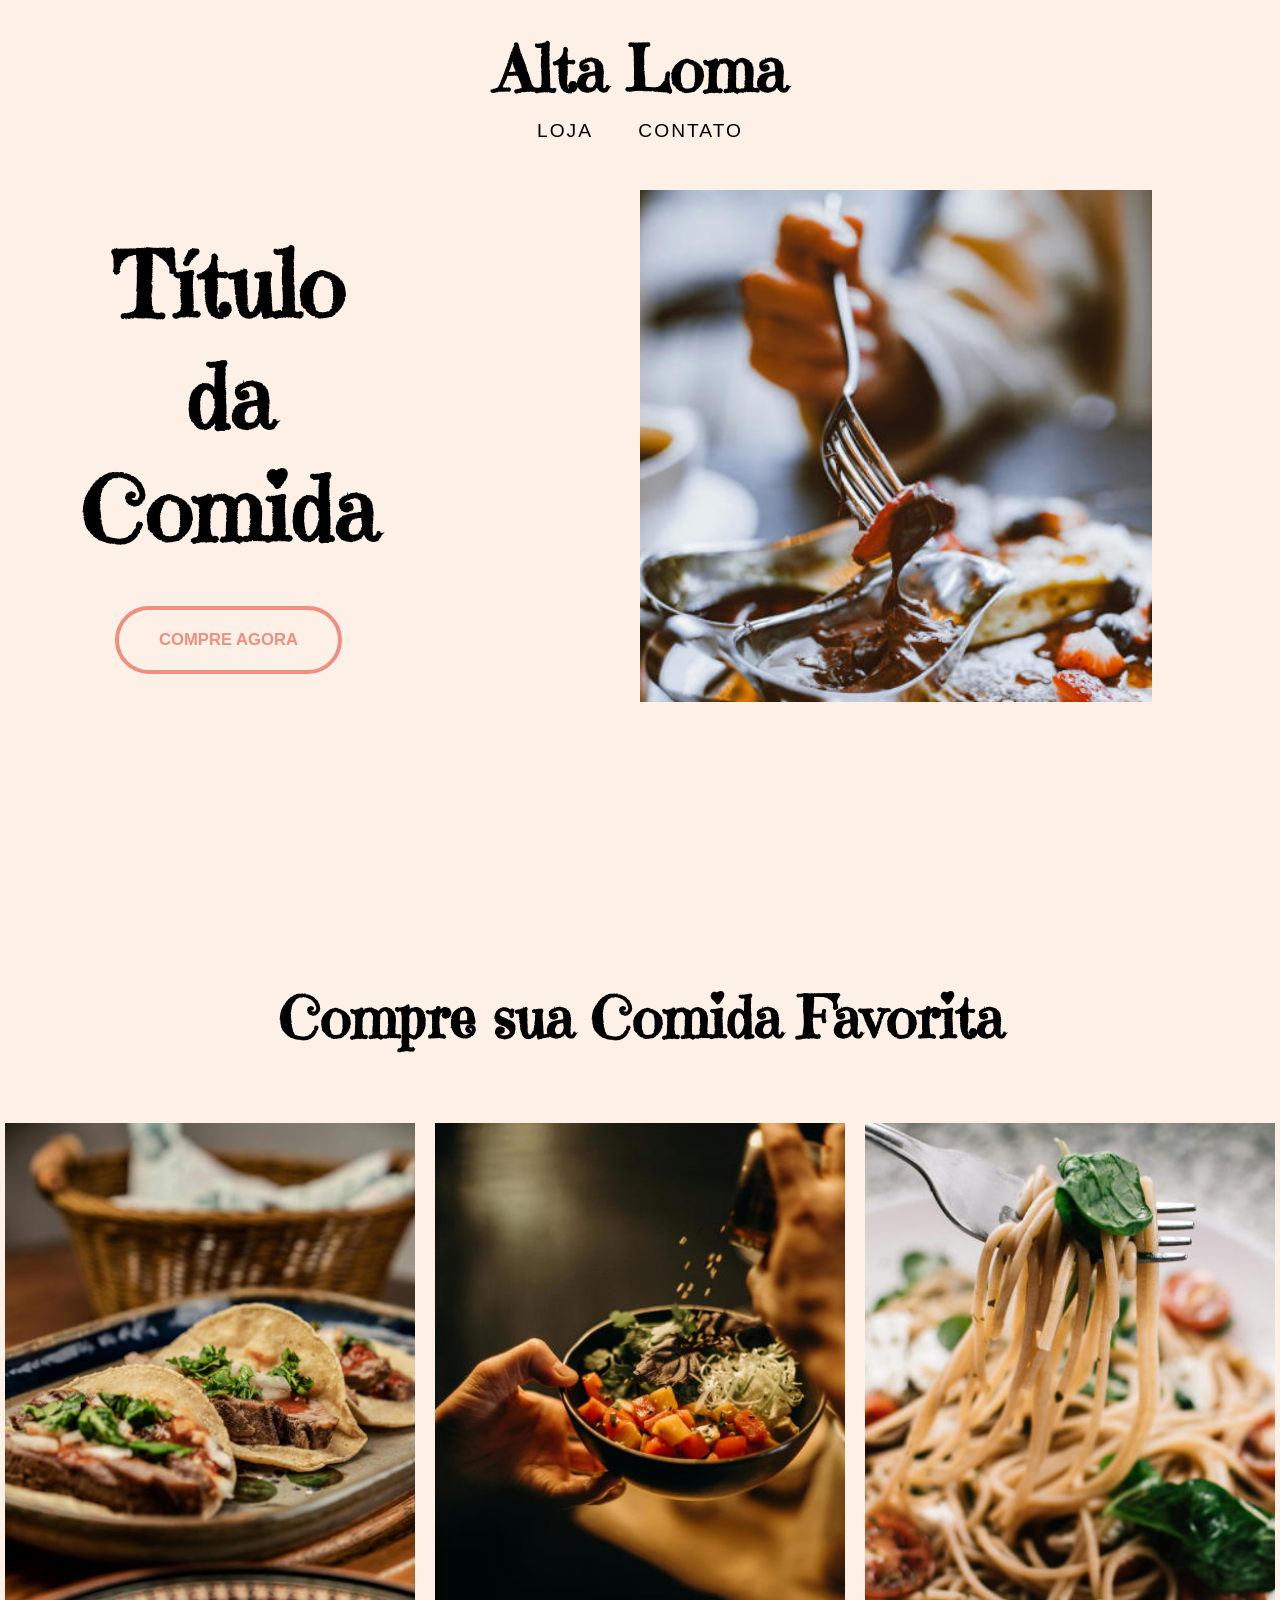
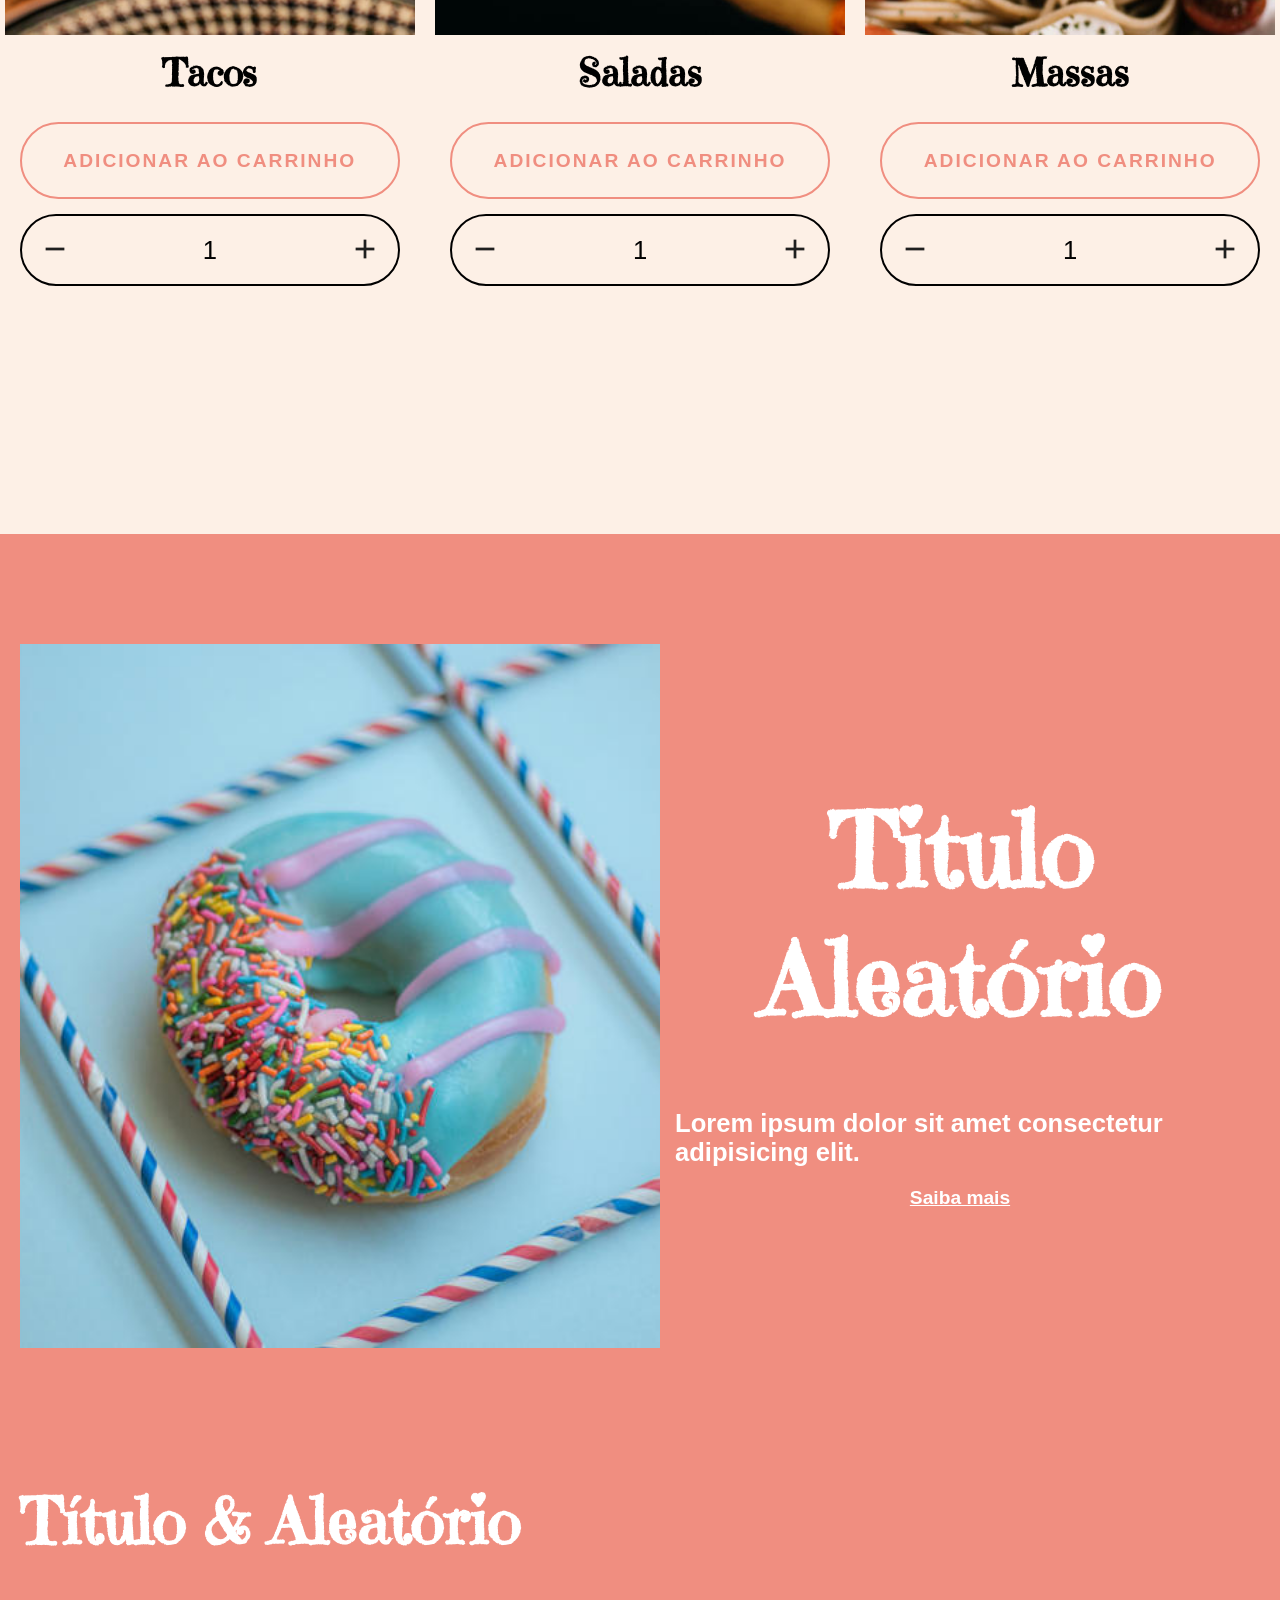
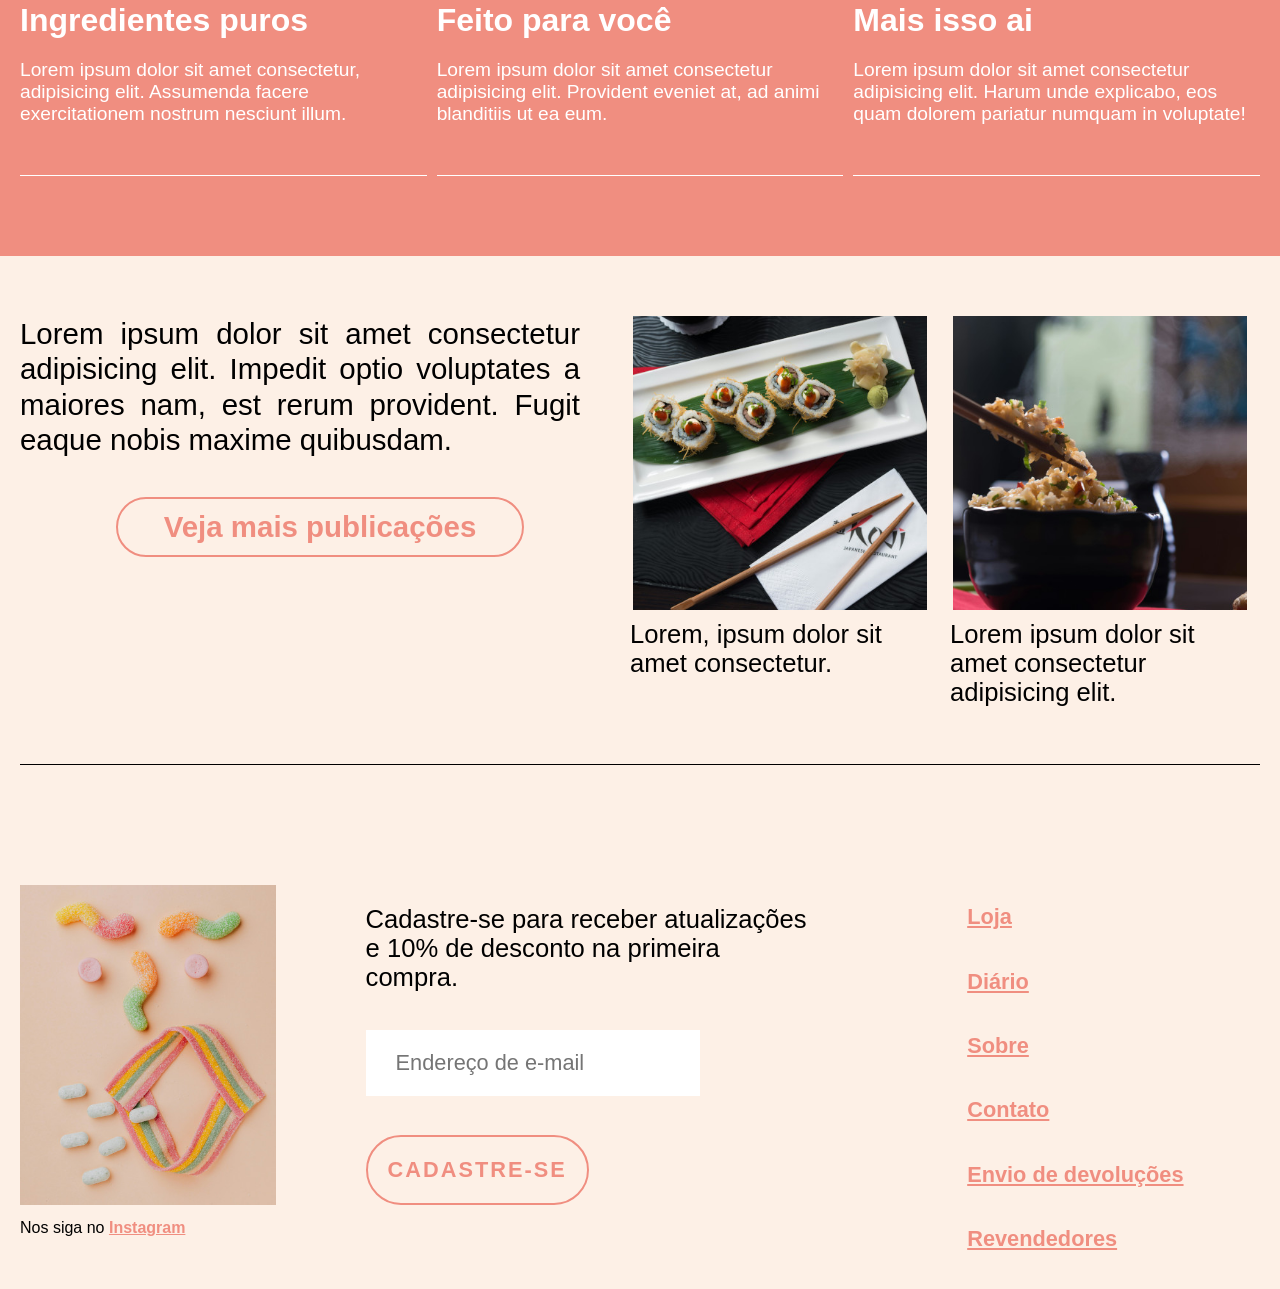
<file: projeto001/index.html>
<!DOCTYPE html>
<html lang="pt-br">
<head>
    <meta charset="UTF-8">
    <meta name="viewport" content="width=device-width, initial-scale=1.0">
    <title>Projeto001</title>
    <link rel="stylesheet" href="style.css">
</head>
<body>
    <header>
        <h1>Alta Loma</h1>
        <nav>
            <a href="">LOJA</a>
            <a href="">CONTATO</a>
        </nav>

    </header>
    <main>
        <section class="comida1">
            <div class="tc1">
                <h2 id="titulo1">
                    Título<span class="quebra"><br></span> da<span class="quebra"><br></span> Comida
                </h2>
                <a href="">COMPRE AGORA</a>
            </div>
            <picture class="imagem1">
                <source media="(max-width: 800px)" srcset="imagens/comida1-pq.jpg">
                <img src="imagens/comida1.jpg" alt="">
            </picture>
        </section>

        <section class="comida2">
            <div id="titulo2">
                <h2>Compre sua Comida Favorita</h2>
            </div>

            <div id="comida2-menu">
                <div id="tacos" class="comida2-itens">
                    <a href="#"><img src="imagens/comida2-a.jpg" alt="" class="imagem"></a>
                    <a href="#"><h2>Tacos</h2></a>
                    <a href="#" class="add-car">ADICIONAR AO CARRINHO</a>
                    <div class="add-button">
                        <button><img src="icons/remove.png" alt=""></button>
                        <p>1</p>
                        <button><img src="icons/add.png" alt=""></button>
                    </div>
                </div>

                <div id="saladas" class="comida2-itens">
                    <a href=""><img src="imagens/comida2-b.jpg" alt="" class="imagem"></a>
                    <a href="#"><h2>Saladas</h2></a>
                    <a href="#" class="add-car">ADICIONAR AO CARRINHO</a>
                    <div class="add-button">
                        <button><img src="icons/remove.png" alt=""></button>
                        <p>1</p>
                        <button><img src="icons/add.png" alt=""></button>
                    </div>
                </div>
                
                <div id="massas" class="comida2-itens">
                    <a href=""><img src="imagens/comida2-c.jpg" alt="" class="imagem"></a>
                    <a href="#"><h2>Massas</h2></a>
                    <a href="#" class="add-car">ADICIONAR AO CARRINHO</a>
                    <div class="add-button">
                        <button><img src="icons/remove.png" alt=""></button>
                        <p>1</p>
                        <button><img src="icons/add.png" alt=""></button>
                    </div>
                </div>
            </div>
        </section>

        <section id="comida3">
            <div id="comida3-section">
                <div class="box">
                    <img src="imagens/comida3.jpg" alt="">
                </div>
                <div class="comida3-section-text">
                    <h2>Titulo Aleatório</h2>
                    <p>Lorem ipsum dolor sit amet consectetur adipisicing elit.</p>
                    <a href="#">Saiba mais</a>
                </div>
            </div>
            <div id="comida3-section2">
                <div class="section2-titulo">
                    <h3>Título & Aleatório</h3>
                </div>
                <div id="comida3-text">
                    <div class="section2-text">
                        <h4>Ingredientes puros</h4>
                        <p>Lorem ipsum dolor sit amet consectetur, adipisicing elit. Assumenda facere exercitationem nostrum nesciunt illum. </p>
                    </div>
                    <div class="section2-text">
                        <h4>Feito para você</h4>
                        <p>Lorem ipsum dolor sit amet consectetur adipisicing elit. Provident eveniet at, ad animi blanditiis ut ea eum.</p>
                    </div>
                    <div class="section2-text">
                        <h4>Mais isso ai</h4>
                        <p>Lorem ipsum dolor sit amet consectetur adipisicing elit. Harum unde explicabo, eos quam dolorem pariatur numquam in voluptate!</p>
                    </div>
                </div>
            </div>
        </section>
    </main>
    <footer>
        <section id="foot">
            <div id="secao1">
                <div id="texto1">
                    <p>Lorem ipsum dolor sit amet consectetur adipisicing elit. Impedit optio voluptates a maiores nam, est rerum provident. Fugit eaque nobis maxime quibusdam.</p>
                    <a href="#">Veja mais publicações</a>
                </div>
                <picture id="imagem1">
                    <div class="foot-imagem1">
                        <a href="#"><img src="imagens/comida-foot1.jpg" alt=""></a>
                        <a href="#"><p>Lorem, ipsum dolor sit amet consectetur.</p></a>
                    </div>
                    <div class="foot-imagem1">
                        <a href="#"><img src="imagens/comida-foot2.jpg" alt=""></a>
                        <a href="#"><p>Lorem ipsum dolor sit amet consectetur adipisicing elit.</p></a>
                    </div>
                </picture>
            </div>
            <div id="secao2">
                <div id="part1">
                    <img src="imagens/comida-foot3.jpg" alt="">
                    <p>Nos siga no <a href="#">Instagram</a></p>
                </div>
                <div id="part2">
                    <p>Cadastre-se para receber atualizações e 10% de desconto na primeira compra.</p>
                    <form>
                        <input type="email" placeholder="Endereço de e-mail">
                    </form>
                    <a href="#">Cadastre-se</a>
                </div>
                <div id="part3">
                    <a href="#">Loja</a>
                    <a href="#">Diário</a>
                    <a href="#">Sobre</a>
                    <a href="#">Contato</a>
                    <a href="#">Envio de devoluções</a>
                    <a href="#">Revendedores</a>
                </div>
            </div>
        </section>
    </footer>
</body>
</html>
</file>
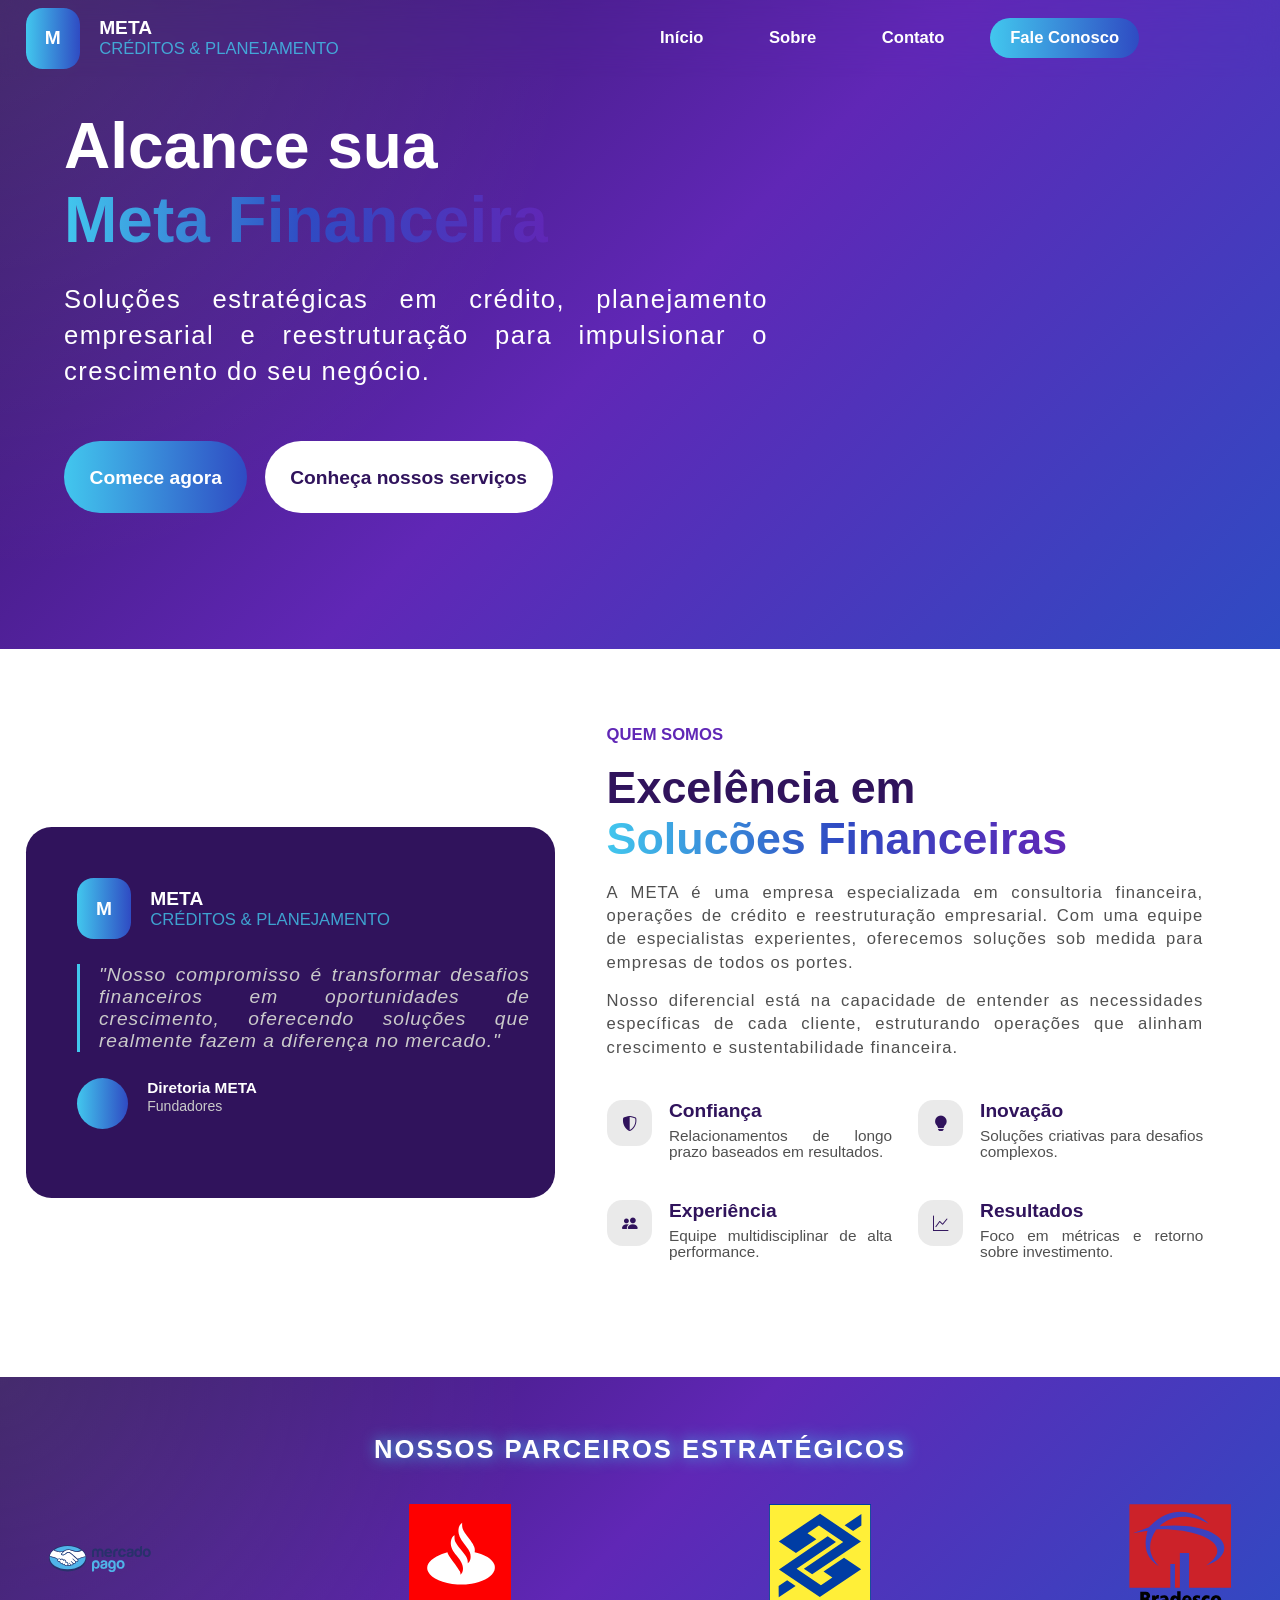
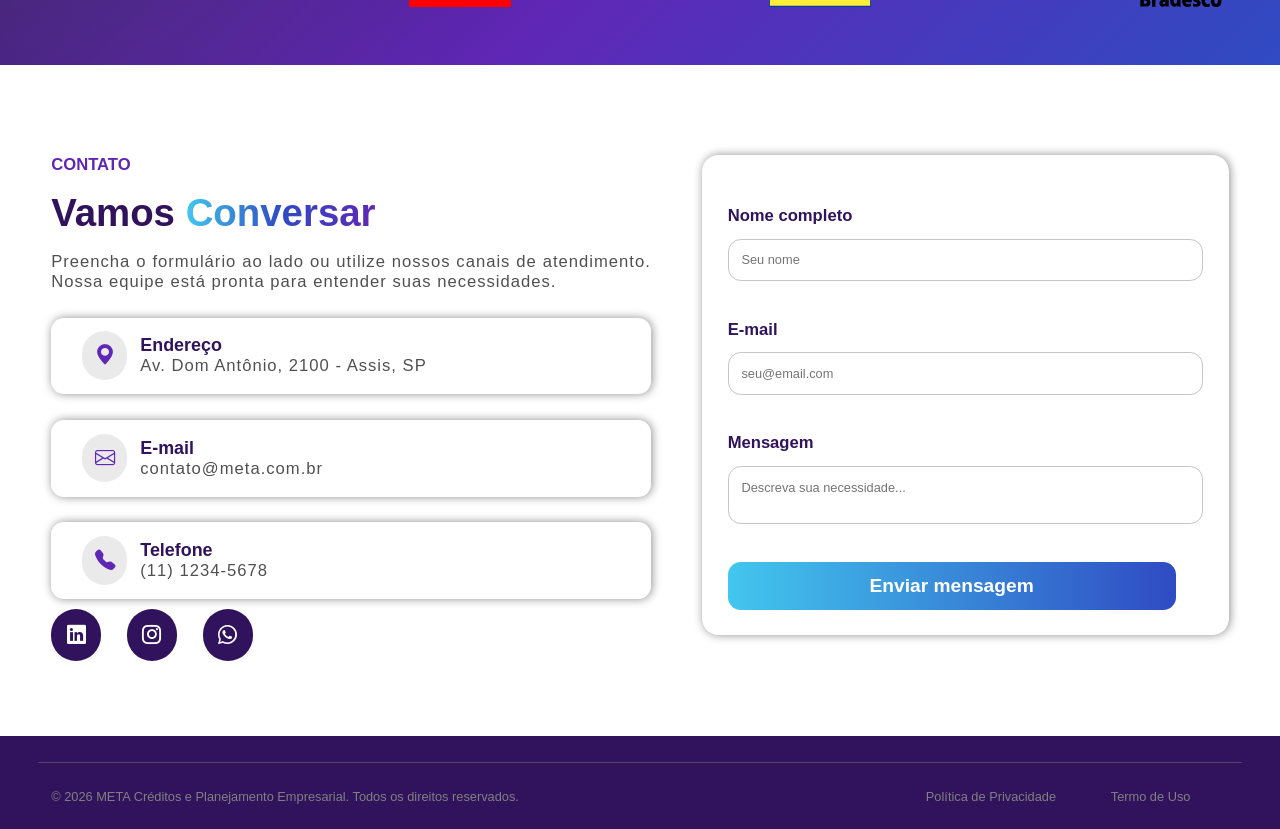
<file: projeto002/index.html>
<!DOCTYPE html>
<html lang="pt-br">
<head>
    <meta charset="UTF-8">
    <meta name="viewport" content="width=device-width, initial-scale=1.0">
    <title>Landing Page</title>
    <link rel="stylesheet" href="styles/style.css">
    <link rel="stylesheet" href="styles/mobile.css">
    <link rel="shortcut icon" href="" type="image/x-icon">
    <link rel="stylesheet" href="https://cdn.jsdelivr.net/npm/bootstrap-icons@1.13.1/font/bootstrap-icons.min.css">
    <script src="script/script.js"></script>
</head>
<body>
    <header>
        <a href="">
            <div class="empresa">
                <div class="empresa-logo">
                    <p>M</p>
                </div>
                <div class="empresa-descricao">
                    <p style="font-weight: bolder;">META</p>
                    <p style="color: rgb(var(--cor3), 0.8); font-size: 1.3vw;">CRÉDITOS & PLANEJAMENTO</p>
                </div>
            </div>
        </a>
        <div id="menu-toggle">
            <span></span>
            <span></span>
            <span></span>
        </div>

        <div id="home">
            <a href="#inicio">Início</a>
            <a href="#sobre">Sobre</a>
            <a href="#contato">Contato</a>
            <a href="#contato" id="home-fc">Fale Conosco</a>
        </div>
    </header>
    <main>
        <section id="inicio">
            <h1>Alcance sua <br> <span style="background: linear-gradient(to right, rgb(var(--cor3)), rgb(var(--cor2)), rgb(var(--cor1))); -webkit-background-clip: text; -webkit-text-fill-color: transparent;">Meta Financeira</span></h1>
            <p class="describe">Soluções estratégicas em crédito, planejamento empresarial e reestruturação para impulsionar o crescimento do seu negócio. </p>

            <div id="inicio-button">
                <a href="#sobre" id="trabalho">Comece agora</a>
                <a href="#contato" id="econtato">Conheça nossos serviços</a>
            </div>
        </section>

        <section id="sobre">
            <div id="container-flex">

                <!-- Coluna da esquerda -->
                <div id="sobre-quadrado">

                    <!-- Logo e título META
                      Card head
                    -->
                    <div class="empresa">
                        <div class="empresa-logo">
                            <p>M</p>
                        </div>
                        <div class="empresa-descricao">
                            <p style="font-weight: bolder;">META</p>
                            <p style="color: rgb(var(--cor3), 0.8); font-size: 1.3vw;">CRÉDITOS & PLANEJAMENTO</p>
                        </div>
                    </div>

                    <!-- Texto sobre quem somos 
                        Card body 
                    -->
                    <div id="sobre-descricao">
                        <p>"Nosso compromisso é transformar desafios financeiros em oportunidades de crescimento, oferecendo soluções que realmente fazem a diferença no mercado." </p>
                    </div>

                    <!-- Foto e Nome: Diretoria META 
                        card foot 
                    -->
                    <div id="sobre-diretoria">
                        <div id="diretoria-foto"></div>
                        <div id="diretoria-descricao"><span style="font-weight: bolder; font-size: 1.2vw;">Diretoria META</span> <br> <span style="color: var(--cor5); font-size: 1.1vw;">Fundadores</span></div>
                    </div>

                </div>

                <!-- Coluna da direita -->
                <div id="descricao-direita">
                    <span class="subtitulo">QUEM SOMOS</span>
                    <h2>Excelência em <br> <span style="background: linear-gradient(to right, rgb(var(--cor3)), rgb(var(--cor2)), rgb(var(--cor1))); -webkit-background-clip: text; -webkit-text-fill-color: transparent;">Solucões Financeiras</span></h2>
                    <p>A META é uma empresa especializada em consultoria financeira, operações de crédito e reestruturação empresarial. Com uma equipe de especialistas experientes, oferecemos soluções sob medida para empresas de todos os portes. </p>
                    <p>Nosso diferencial está na capacidade de entender as necessidades específicas de cada cliente, estruturando operações que alinham crescimento e sustentabilidade financeira. </p>

                    <!-- Grid valores -->
                    <div class="grid-valores">

                        <div class="valor-item">
                            <div class="icon">
                                <i class="bi bi-shield-shaded"></i>
                            </div>
                            <div class="texto-valor">
                                <h3>Confiança</h3>
                                <p>Relacionamentos de longo prazo baseados em resultados.</p>
                            </div>
                        </div>

                        <div class="valor-item">
                            <div class="icon">
                                <i class="bi bi-lightbulb-fill"></i>
                            </div>
                            <div class="texto-valor">
                                <h3>Inovação</h3>
                                <p>Soluções criativas para desafios complexos.</p>
                            </div>
                        </div>

                        <div class="valor-item">
                            <div class="icon">
                                <i class="bi bi-people-fill"></i>
                            </div>
                            <div class="texto-valor">
                                <h3>Experiência</h3>
                                <p>Equipe multidisciplinar de alta performance.</p>
                            </div>
                        </div>

                        <div class="valor-item">
                            <div class="icon">
                                <i class="bi bi-graph-up"></i>
                            </div>
                            <div class="texto-valor">
                                <h3>Resultados</h3>
                                <p>Foco em métricas e retorno sobre investimento.</p>
                            </div>
                        </div>
                    </div>
                </div>
            </div>
        </section>

        <section id="patrocinio">
            <div class="marquee-container">
                <div>
                    <h2>Nossos parceiros Estratégicos</h2>
                </div>
                <div class="marquee-track">
                        <div class="logo-item"><img src="imagens/banco-do-brasil-com-fundo.svg" alt=""></div>
                        <div class="logo-item"><img src="imagens/bradesco com nome.svg" alt=""></div>
                        <div class="logo-item"><img src="imagens/mercado-pago-nome.svg" alt=""></div>
                        <div class="logo-item"><img src="imagens/santander-fundo-vermelho.svg" alt=""></div>
                        
                        <div class="logo-item"><img src="imagens/banco-do-brasil-com-fundo.svg" alt=""></div>
                        <div class="logo-item"><img src="imagens/bradesco com nome.svg" alt=""></div>
                        <div class="logo-item"><img src="imagens/mercado-pago-nome.svg" alt=""></div>
                        <div class="logo-item"><img src="imagens/santander-fundo-vermelho.svg" alt=""></div>
                    </div>
                </div>
            </div>
        </section>

        <section id="contato">
            <div id="contato-container">

                <!-- Coluna da esquerda -->
                 <div id="contato-info">
                    <span class="subtitulo">CONTATO</span>
                    <h2>Vamos <span style="background: linear-gradient(to right, rgb(var(--cor3)), rgb(var(--cor2)), rgb(var(--cor1))); -webkit-background-clip: text; -webkit-text-fill-color: transparent;">Conversar</span></h2>
                    <p>Preencha o formulário ao lado ou utilize nossos canais de atendimento. Nossa equipe está pronta para entender suas necessidades. </p>

                    <div id="atendimento">
                        <div class="item-contato">
                            <div class="icon-contato">
                                <i class="bi bi-geo-alt-fill"></i>
                            </div>
                            <div class="texto-item">
                                <h3>Endereço</h3>
                                <p>Av. Dom Antônio, 2100 - Assis, SP</p>
                            </div>
                        </div>

                        <div class="item-contato">
                            <div class="icon-contato">
                                <i class="bi bi-envelope"></i>
                            </div>
                            <div class="texto-item">
                                <h3>E-mail</h3>
                                <p>contato@meta.com.br</p>
                            </div>
                        </div>

                        <div class="item-contato">
                            <div class="icon-contato">
                                <i class="bi bi-telephone-fill"></i>
                            </div>
                            <div class="texto-item">
                                <h3>Telefone</h3>
                                <p>(11) 1234-5678</p>
                            </div>
                        </div>
                    </div>

                    <div id="social-link">
                        <a href="#" class="social-icon"><i class="bi bi-linkedin"></i></a>
                        <a href="#" class="social-icon"><i class="bi bi-instagram"></i></a>
                        <a href="#" class="social-icon"><i class="bi bi-whatsapp"></i></a>
                    </div>
                 </div>

                 <!-- Coluna direita -->
                 <div id="contato-form">
                    <form action="#" method="post">
                        <div class="grupo-input">
                            <label>Nome completo</label>
                            <input type="text" placeholder="Seu nome">
                        </div>
                        <div class="grupo-input">
                            <label>E-mail</label>
                            <input type="email" placeholder="seu@email.com">
                        </div>
                        <div class="grupo-input">
                            <label>Mensagem</label>
                            <textarea placeholder="Descreva sua necessidade..."></textarea>
                        </div>
                        <button type="submit" class="enviar">Enviar mensagem</button>
                    </form>
                 </div>
            </div>
        </section>
    </main>
    <footer>
        <div id="foot">
            <div id="copy">
                <p>© 2026 META Créditos e Planejamento Empresarial. Todos os direitos reservados. </p>
            </div>
            <div id="termo">
                <a href="#">Política de Privacidade</a>
                <a href="#">Termo de Uso</a>
            </div>
        </div>
    </footer>
</body>
</html>
</file>
<file: projeto001/style.css>
@charset "UTF-8";

@import url('https://fonts.googleapis.com/css2?family=Emilys+Candy&display=swap');

* {
    margin: 0;
    padding: 0;
    font-family: Arial, Helvetica, sans-serif;
    text-decoration: none;
}

:root {
    --titulo1: "Emilys Candy", serif;
    --cor1: #FDF0E6;
    --cor2: #F08E80;

}

body {
    background-color: rgb(196, 196, 196);
}

header {
    margin: auto;
    background-color: var(--cor1);
}

header h1 {
    text-align: center;
    padding-top: 30px;
    font-weight: 900;
    font-size: 5vw;
    font-family: var(--titulo1);
}

nav {
    height: 20px;
    text-align: center;
    font-size: 1.5vw;
    padding: 10px;
    padding-bottom: 10px;
}

nav a {
    color: black;
    text-decoration: none;
    letter-spacing: 2px;
    margin: 20px;
    transition: all 0.5s;
}

nav a:hover {
    background-color: white;
    padding: 5px;
    border: 1px solid black;
    border-radius: 10px;
    color: black;
}

main {
    background-color: var(--cor1);
}

.comida1{
    background-color: var(--cor1);
    display: flex;
    height: 60vw;
}

.comida1 div {
    display: flex;
    flex-direction: column;
    align-items: center;
}

.comida1 a {
    color: var(--cor2);
    border: 4px solid var(--cor2);
    text-decoration: none;
    font-weight: bolder;
    font-size: 1.3vw;
    border-radius: 50px;
    height: min-content;
    padding: 20px 40px;
    margin-top: -40px;
    transition-duration: .5s;
}

.comida1 a:hover {
    background-color: var(--cor2);
    color: white;
    
}


#titulo1 {
    font-family: var(--titulo1);
    padding: 80px;
    font-size: 7vw;
    text-align: center;
    height: min-content;
}

.comida1 img {
    width: 80%;
}

.imagem1 {
    width: 50%;
    padding: 40px 0px;
    position: absolute;
    left: 50%;
}

.comida2 {
    background-color: var(--cor1);
    height: 95vw;
}

#titulo2 h2 {
    font-family: var(--titulo1);
    font-size: 4.5vw;
    text-align: center;
    padding: 5vw;
}

#comida2-menu {
    display: flex;
    justify-content: space-between;
    padding: 5px;
}

.comida2-itens {
    display: inline-block;
    
}

.comida2-itens .imagem {
    width: 32vw;
}

.comida2-itens h2 {
    color: black;
    font-family: var(--titulo1);
    font-size: 3vw;
    text-align: center;
    padding: 10px;
}

.comida2-itens .add-car {
    color: var(--cor2);
    border: 2px solid var(--cor2);
    font-size: 1.5vw;
    font-weight: bolder;
    letter-spacing: 2px;
    text-align: center;
    border-radius: 50px;
    padding: 2vw;
    display: block;
    margin: 15px;
    transition-duration: .5s;
}

.comida2-itens .add-car:hover {
    background-color: var(--cor2);
    color: var(--cor1);
    
}

.comida2-itens .add-button {
    border: 2px solid black;
    border-radius: 50px;
    font-size: 2vw;
    display: flex;
    padding: 1.3vw;
    align-items: center;
    gap: 20px;
    margin: 0px 15px;
    justify-content: space-between;
}

.comida2-itens .add-button img {
    width: 2.5vw;
}

.comida2-itens .add-button button {
    background-color: transparent;
    border: none;
}

.comida2-itens .add-button button:hover {
    cursor: pointer;
}

#comida3 {
    background-color: var(--cor2);
}

#comida3 #comida3-section {
    padding: 110px 20px;
    display: flex;
}

#comida3 #comida3-section .box img {
    width: 50vw;
    height: 55vw;
    object-fit: cover;
}

#comida3 #comida3-section .comida3-section-text {
    color: white;
    text-align: center;
    font-weight: bold;
    align-content: center;
    width: 50vw;
}

#comida3 #comida3-section .comida3-section-text h2 {
    font-family: var(--titulo1);
    font-size: 8vw;
}

#comida3 #comida3-section .comida3-section-text p {
    
    text-align: left;
    font-size: 2vw;
    margin-top: 5vw;
    padding: 0px 15px ;
}

.comida3-section-text a {
    font-size: 1.5vw;
    color: white;
    display: inline-block;
    text-decoration: underline;
    padding-top: 20px;
}

#comida3 #comida3-section2 {
    color: white;
    padding-bottom: 60px;
}

.section2-titulo {
    padding: 20px;
    padding-bottom: 0px;
}

.section2-titulo h3 {
    font-family: var(--titulo1);
    font-size: 5vw;
}

#comida3 #comida3-text {
    display: flex;
    padding: 20px;
    gap: 10px;
}

.section2-text {
    border-bottom: 1px solid white;
    width: 33%;
}

.section2-text h4 {
    font-size: 2.5vw;
    padding: 20px 0px;
    
}

.section2-text p {
    font-size: 1.5vw;
    padding-bottom: 50px;
}

#foot {
    background-color: var(--cor1);
}

#secao1 {
    display: flex;
    height: 35vw;
    margin: 0px 20px;
    padding-top: 60px;
    border-bottom: 1px solid black;
}

#secao1 picture {
    display: flex;
}

#secao1 img {
    width: 23vw;
    display: block;
    margin: auto;
}

.foot-imagem1 {
    width: 25vw;
    justify-content: end;
}

#foot #imagem1 p {
    color: black;
    font-size: 2vw;
    padding: 10px;
}

#foot #texto1 {
    font-size: 2.3vw;
    text-align: justify;
    width: 50vw;
    position: relative;
    line-height: 1.2em;
    padding-right: 40px;
}

#foot #texto1 a {
    color: var(--cor2);
    text-align: center;
    font-weight: bold;
    position: absolute;
    left: 50%;
    translate: -50%;
    border: 2px solid var(--cor2);
    border-radius: 50px;
    padding: 10px;
    margin-top: 40px;
    width: 30vw;
    transition-duration: .5s;
}

#foot #texto1 a:hover {
    background-color: var(--cor2);
    color: white;
}

#foot #secao2 {
    height: 30vw;
    display: flex;
    padding: 20px;
    padding-top: 120px;
}

#secao2 #part1 img {
    width: 20vw;
}

#secao2 #part1 p {
    padding-top: 10px;
}

#secao2 #part1 a {
    color: var(--cor2);
    text-decoration: underline;
    font-weight: bold;
}

#secao2 #part2 {
    width: 35vw;
    padding: 20px 7vw;
}

#secao2 #part2 p {
    font-size: 2vw;
}

#secao2 #part2 input {
    border: 0px;
    margin: 3vw 0px;
    padding: 20px 30px;
    font-size: 1.7vw;
}

#secao2 #part2 a {
    display: inline-flex;
    border: 2px solid var(--cor2);
    border-radius: 50px;
    color: var(--cor2);
    padding: 20px;
    font-size: 1.7vw;
    font-weight: bold;
    text-transform: uppercase;
    letter-spacing: 2px;
    transition: all .5s;
}

#secao2 #part2 a:hover {
    color: white;
    background-color: var(--cor2);
}

#secao2 #part3 {
    margin-left: 5vw;
    display: flex;
    flex-direction: column;
}

#secao2 #part3 a {
    width: auto;
    color: var(--cor2);
    font-size: 1.7vw;
    font-weight: bold;
    text-decoration: underline;
    margin: 1.5vw 0px;
}





@media screen and (max-width: 800px) {

    header h1 {
        font-size: 6vw;
    }

    nav {
        padding-top: 30px;
    }

    nav a {
        font-size: 3vw;
        margin: 10px;
    }

    .comida1 {
        display: flex;
        flex-direction: column;
        height: 110vw;
    }

    .tc1 { 
        order: 1;
        display: none;
        margin-left: -80px;
    }

    .comida1 a {
        text-align: center;
        font-size: 2.5vw;
        margin-top: 10px;
        width: 40vw;
        letter-spacing: 3px;
    }

    #titulo1 {
        font-size: 8vw;
        padding: 10px;
        display: flex;
        gap: 7px;
      
    }

    .imagem1 {
        width: 80%;
        padding-top: 80px;
        padding-bottom: 0px;
        position: relative;
        left: 0px;
        margin-left: auto;
        margin-right: auto;
    }

    .comida2 {
        height: 480vw;
    }

    #titulo2 h2 {
        font-size: 5.5vw;
    }

    #comida2-menu {
        flex-direction: column;
    }

    .comida2-itens {
        padding-bottom: 25vw;
    }

    .comida2-itens h2 {
        font-size: 6vw;
    }

    .comida2-itens .add-car {
        font-size: 3vw;
        margin: 2vw 10vw;
        padding: 20px 0px;
    }

    .comida2-itens .add-button {
        font-size: 3.5vw;
        margin: 2vw 10vw;
        padding: 5px 0px;
    }

    .comida2-itens .add-button img {
        width: 5vw;
        padding: 2vw 5vw;
    }

    .comida2-itens .imagem {
        display: block;
        width: 75vw;
        margin: auto;
    }

    #comida3 {
        margin-top: 50px;
    }

    #comida3 #comida3-section {
        padding: 60px 20px;
        display: block;
    }

    #comida3 #comida3-section .box img {
        width: 80vw;
        height: 80vw;
    }

    #comida3 #comida3-section .comida3-section-text {
        width: 80vw;
        text-align: left;
    }

    #comida3 #comida3-section .comida3-section-text h2 {
        font-size: 10vw;
        padding-top: 40px;
        padding-bottom: 0px;
    }

    #comida3 #comida3-section .comida3-section-text p {
        font-size: 3.5vw;
        font-weight: normal;
        padding: 0px;
        padding-bottom: 20px;
    }

    #comida3 #comida3-section .comida3-section-text a {
        font-size: 3vw;
        padding: 0px;
        padding-bottom: 30px;
    }

    #comida3-section2 h3 {
        font-size: 6vw;
    }

    #comida3-text {
        display: block;
        flex-direction: column;
    }

    #comida3-text .section2-text {
        border-bottom: 1px solid white;
        width: 68vw;
        height: 120px;
        margin-left: 23vw;
        margin-bottom: 30px;
        font-size: 6vw;
        padding-bottom: 20px;
    }

    #comida3-text .section2-text h4 {
        font-size: 3.5vw;
    }

    #comida3-text .section2-text p {
        font-size: 2.5vw;
    }

    #foot #secao1 {
        display: flex;
        flex-direction: column;
        height: 100vw;
    }

    #foot #secao1 #texto1 {
        order: 2;
    }

    #foot #secao1 #imagem1 {
        display: inline-flex;
        order: 1;
   
    }

    #foot #secao1 #imagem1 .foot-imagem1 {
        width: 50vw;
        padding: 0px 10px;
    }

    #foot #secao1 #imagem1 img {
        width: 43vw;
    }

    #foot #secao1 #imagem1 p {
        font-size: 3vw;
        padding: 10px 0px;
    }

    #foot #secao1 #texto1 {
        font-size: 3.5vw;
        width: 90vw;
        padding: 10vw 10px;
    }

    #foot #secao1 #texto1 a {
        width: 40vw;
    }

    #foot #secao2 {
        display: flex;
        flex-wrap: wrap;
        height: 100vw;
    }

    #foot #secao2 #part1 {
        order: 1;
    }

    #foot #secao2 #part1 img {
        width: 30vw;
    }

    #foot #secao2 #part1 p {
        font-size: 2.5vw;
    }

    #foot #secao2 #part2 {
        order: 3;
        width: 90vw;
    }

    #foot #secao2 #part2 p {
        font-size: 3vw;
    }

    #foot #secao2 #part2 input {
        font-size: 3vw;
        width: 50vw;
    }

    #foot #secao2 #part2 a {
        font-size: 3vw;
    }

    #foot #secao2 #part3 {
        order: 2;
    }

    #foot #secao2 #part3 a {
        font-size: 2.5vw;
        margin-bottom: 5.5vw;
        margin-top: 0px;
        margin-left: 60px;
    }
}
</file>
<file: projeto002/styles/style.css>
@charset "UTF-8";

/*

colors:
ciano: #42C7EE   66, 199, 238
azul: #2F4BC3   47, 75, 195
roxo: #6027B6   96, 39, 182
roxo escuro: #30135c   48, 19, 92

*/

:root {
    --cor1: 96, 39, 182; /* roxo */
    --cor2: 47, 75, 195; /* azul */
    --cor3: 66, 199, 238; /* ciano */
    --cor4: 48, 19, 92; /* roxo escuro */
    --cor5: rgb(202, 202, 202);
}

* {
    font-family: Arial, Helvetica, sans-serif;
    padding: 0px;
    margin: 0px;
}

* a {
    color: white;
    text-decoration: none;
}
html {
    scroll-behavior: smooth;
}

body {
    color: white;
    position: relative;
    max-width: 100%;
}

header {
    display: inline-flex;
    position: fixed;
    top: 0px;
    left: 0px;
    width: 100%;
    height: 6vw;
    transition: .3s;
    background: transparent;
    backdrop-filter: blur(15px);
    align-items: center;
    z-index: 1000;
}

header.ativo {
    background-color: rgb(var(--cor4), 0.5);
    border-bottom: 1px solid rgb(var(--cor4), 0.6);
    height: 6vw;
}

.empresa {
    align-items: center;
    display: flex;
    padding: 2vw;
}

.empresa p {
    font-size: 1.5vw;
}

.empresa .empresa-logo {
    background-image: linear-gradient(to right, rgb(var(--cor3)), rgb(var(--cor2)));
    border-radius: 1.3vw;
    display: block;
    padding: 1.5vw;
    align-items: center;
    font-size: 2vw;
    font-weight: bolder;
    margin-right: 1.5vw;
}

#home {
    display: flex;
    padding: 1vw 0px;
    width: 50%;
    margin-left: auto;
    gap: 2vw;
}

#home a {
    padding: 10px 20px;
    border-radius: 10px;
    font-weight: bold;
    font-size: 1.3vw;
}

#home a:hover {
    color: rgb(var(--cor3));
    transition: .5s;
}

#home #home-fc {
    background-image: linear-gradient(to right, rgb(var(--cor3)), rgb(var(--cor2)));
    border-radius: 100px;
}

#home #home-fc:hover {
    color: white;
    box-shadow: 0px 4px 10px rgb(var(--cor3), 0.5);
    transition: 0.5s;
}

#inicio {
    background: radial-gradient(circle at top left, rgba(255,255,255,0.1), transparent 40%), linear-gradient(135deg, rgb(var(--cor4)), rgb(var(--cor1)), rgb(var(--cor2)));
    text-align: center;
    padding: 6.5vw 0px;
}

#inicio h1 {
    font-size: 5vw;
    padding: 2vw 40vw 0px 5vw;
    text-align: left;
    font-weight: bolder;
}

#inicio .describe {
    color: white;
    font-size: 2vw;
    letter-spacing: 1.5px;
    line-height: 1.4em;
    padding: 2vw 40vw 0px 5vw;
    text-align: justify;
}

#inicio #inicio-button {
    padding: 6vw;
    text-align: left;
    padding-left: 5vw;
}

#inicio #inicio-button a {
    border-radius: 100px;
    font-weight: bolder;
    font-size: 1.5vw;
    padding: 2vw;
    margin: 0px 1vw 0px 0px;
}

#inicio #inicio-button #trabalho {
    background-image: linear-gradient(to right, rgb(var(--cor3)), rgb(var(--cor2)));
}

#inicio #inicio-button #trabalho:hover {
    background-image: linear-gradient(to right, rgb(var(--cor3), 0.8), rgb(var(--cor4), 0.8));
    box-shadow: 0px 5px 10px rgb(var(--cor3), 0.2);
    transition: .5s;
}

#inicio #inicio-button #econtato {
    background-color: white;
    color: rgb(var(--cor4));
}

#inicio #inicio-button #econtato:hover {
    background-image: linear-gradient(to right, rgb(var(--cor3)), rgb(var(--cor2)));
    color: white;
    transition: .5s;
}

#sobre {
    padding: 6vw 2vw;
}

#container-flex {
    display: flex;
}

#sobre #sobre-quadrado {
    background-color: rgb(var(--cor4));
    border-radius: 2vw;
    padding: 2vw;
    height: 25vw;
    margin: auto;
}

#sobre #sobre-descricao p {
    color: var(--cor5);
    border-left: 3px solid rgb(var(--cor3));
    padding-left: 1.5vw;
    margin-left: 2vw;
    font-size: 1.5vw;
    font-style: italic;
    letter-spacing: 1px;
    text-align: justify;
}

#sobre #sobre-diretoria {
    display: flex;
    align-items: center;    
}

#sobre #sobre-diretoria #diretoria-foto {
    background-image: linear-gradient(to right, rgb(var(--cor3)), rgb(var(--cor2)));
    border-radius: 100px;
    display: block;
    width: 4vw;
    height: 4vw;   
    margin: 2vw 0px 1vw 2vw; 
}

#sobre #sobre-diretoria #diretoria-descricao {
    margin-left: 1.5vw;
}

#sobre #descricao-direita {
    padding: 0px 4vw;
}

#sobre #descricao-direita h2 {
    color: rgb(var(--cor4));
    font-size: 3.5vw;
    font-weight: bolder;
    margin: 1.3vw 0px;
}

#sobre #descricao-direita p {
    color: rgb(80, 80, 80);
    font-size: 1.3vw;
    text-align: justify;
    letter-spacing: 1px;
    line-height: 1.4em;
    margin: 1.2vw 0px;
}

.subtitulo {
    color: rgb(var(--cor1));
    font-weight: bolder;
    font-size: 1.3vw;
}

#sobre #descricao-direita .grid-valores {
    display: grid;
    grid-template-columns: repeat(2, 1fr);
    gap: 2vw;
    padding: 2vw 0px;
}

#sobre #descricao-direita .grid-valores i {
    color: rgb(var(--cor4));
}

#sobre #descricao-direita .grid-valores .valor-item {
    display: flex;
}

#sobre #descricao-direita .grid-valores .icon {
    background: color-mix(in srgb, var(--cor5), transparent 60%);
    border-radius: 1.2vw;
    display: inline-block;
    width: 1.2vw;
    height: 1.2vw;
    padding: 1.2vw;
    margin-right: 1.3vw;
    font-size: 1.2vw;
}

#sobre #descricao-direita .grid-valores .texto-valor h3 {
    color: rgb(var(--cor4));
    font-size: 1.5vw;
}

#sobre #descricao-direita .grid-valores .texto-valor p {
    letter-spacing: 0px;
    line-height: 1em;
    margin-top: 0.5vw;
    font-size: 1.2vw;
}

#patrocinio {
    background: radial-gradient(circle at top left, rgba(255,255,255,0.1), transparent 40%), linear-gradient(135deg, rgb(var(--cor4)), rgb(var(--cor1)), rgb(var(--cor2)));
    text-align: center;
    padding: 3vw 0px;
}

.marquee-container {
    width: 100vw;
    overflow: hidden;
    padding: 20px 0;
    display: flex;
    flex-direction: column;
    align-items: center;
    gap: 40px;
}

.marquee-container h2 {
    font-size: 2vw;
    color: white;
    text-shadow: 2px 0px 15px rgb(var(--cor3));
    text-transform: uppercase;
    letter-spacing: 2px;
    font-weight: bolder;

}

.marquee-track {
    display: flex;
    width: max-content;
    animation: scroll-loop 20s linear infinite;
}

.logo-item {
    width: 200px;
    margin: 0 80px;
    flex-shrink: 0;
    display: flex;
    justify-content: center;
    transition: 0.3s;
}

.logo-item img {
    height: 8vw;
    object-fit: contain;
}

@keyframes scroll-loop {
    from {
        transform: translateX(0);
    }
    to {
        transform: translateX(-50%);
    }
}

#contato #contato-container {
    padding: 7vw 4vw;
    display: flex;
    justify-content: space-between;
    align-items: flex-start;
}

#contato #contato-info h2 {
    color: rgb(var(--cor4));
    font-size: 3vw;
    font-weight: bolder;
    margin: 1.3vw 0px;
}

#contato #contato-info p {
    color: rgb(80, 80, 80);
    font-size: 1.3vw;
    text-align: justify;
    letter-spacing: 1px;
    margin: 1.2vw 0px;
}

#contato #contato-info #atendimento .item-contato {
    box-shadow: 1px 0px 10px rgb(143, 143, 143);
    border-radius: 1vw;
    display: flex;
    align-items: center;
    margin: 2vw 0;
    padding: 1.4vw;
}

#contato #contato-info #atendimento .item-contato h3 {
    color: rgb(var(--cor4));
    font-size: 1.4vw;
}

#contato #contato-info #atendimento .item-contato p {
    margin: 0px;
}

#contato #contato-info #atendimento i {
    background: color-mix(in srgb, var(--cor5), transparent 60%);
    color: rgb(var(--cor1));
    border-radius: 100px;
    padding: 1vw;
    margin: 1vw;
    font-size: 1.6vw;
}

#contato #social-link .social-icon {
    background-color: rgb(var(--cor4));
    border-radius: 100px;
    font-size: 1.5vw;
    padding: 1.2vw;
    margin-right: 1.7vw;
}

#contato #social-link .social-icon:hover {
    background-color: rgb(var(--cor1));
    box-shadow: 1px 2px 10px rgb(var(--cor4));
    transition: .5s;
}

#contato #contato-form {
    box-shadow: 1px 0px 10px rgb(143, 143, 143);
    border-radius: 1.3vw;
    display: flex;
    margin-left: 4vw;
    padding: 2vw;

}

#contato #contato-form .grupo-input {
    margin: 2vw 0px;
    display: grid;
}

#contato #contato-form .grupo-input label {
    color: rgb(var(--cor4));
    font-size: 1.3vw;
    font-weight: bold;
}

#contato #contato-form .grupo-input input {
    border: 1px solid rgb(197, 197, 197);
    border-radius: 1vw;
    padding: 1vw;
    margin: 1vw 0;
    width: 35vw;
}

#contato #contato-form .grupo-input textarea {
    border: 1px solid rgb(197, 197, 197);
    border-radius: 1vw;
    padding: 1vw;
    margin: 1vw 0;
    resize: none;
    min-width: 35vw;
    max-height: 10vw;
}

#contato #contato-form .grupo-input input, textarea::placeholder {
    font-size: 1vw;
}

#contato #contato-form button {
    background-image: linear-gradient(to right, rgb(var(--cor3)), rgb(var(--cor2)));
    display: inline-flex;
    border: none;
    border-radius: 1vw;
    color: white;
    font-size: 1.5vw;
    font-weight: bolder;
    width: 35vw;
    justify-content: center;
    padding: 1vw;
}

#contato #contato-form button:hover {
    cursor: pointer;
    background-image: linear-gradient(to right, rgb(var(--cor3), 0.8), rgb(var(--cor4), 0.8));
    box-shadow: 0px 0px 10px rgb(var(--cor3), 0.7);
    transition: 0.5s;
}

footer {
    background-color: rgb(var(--cor4));
    padding-top: 2vw;
}

#foot {
    border-top: 1px solid rgba(128, 128, 128, 0.438);
    font-size: 1vw;
    justify-content: space-between;
    display: flex;
    margin: 0 3vw;
}

footer #copy {
    
    margin-top: 1vw;
    padding: 1vw;
    color: gray;
}

footer #termo {
    padding: 2vw;
}

footer #termo a {
    color: gray;
    padding: 2vw;
}


footer #termo a:hover {
    color: rgb(var(--cor3));
}
</file>
<file: projeto002/styles/mobile.css>
@charset "UTF-8";

:root {
    --cor1: 96, 39, 182; /* roxo */
    --cor2: 47, 75, 195; /* azul */
    --cor3: 66, 199, 238; /* ciano */
    --cor4: 48, 19, 92; /* roxo escuro */
    --cor5: rgb(202, 202, 202);
}

@media screen and (max-width: 768px) {
    
    header {
        height: 16vw;
        padding: 0 4vw;
        justify-content: space-between;
    }

    header.ativo {
        height: 16vw;
    }

    .empresa {
        padding: 2vw 0;
    }

    .empresa p {
        font-size: 3.5vw;
    }

    .empresa .empresa-logo {
        border-radius: 2.5vw;
        padding: 2.5vw;
        font-size: 4vw;
        margin-right: 2.5vw;
    }

    .empresa-descricao p:last-child {
        font-size: 2.2vw !important;
    }

    #home {
        background-color: rgb(var(--cor4));
        backdrop-filter: blur(15px);
        display: none;
        flex-direction: column;
        position: fixed;
        top: 16vw;
        left: 0;
        width: 100%;
        padding: 4vw 0;
        gap: 0;
        z-index: 999;
    }

    #home.aberto {
        display: flex;
    }

    #home a {
        font-size: 3vw;
        padding: 3.5vw 6vw;
        border-radius: 0;
        border-bottom: 1px solid rgb(var(--cor1), 0.5);
    }

    #home #home-fc {
        margin: 4vw 12vw 2vw 3vw;
        border-radius: 100px;
        text-align: center;
        padding: 3.5vw 6vw;
    }

    #menu-toggle {
        display: flex;
        flex-direction: column;
        justify-content: center;
        gap: 1.4vw;
        cursor: pointer;
        padding: 2vw;
        z-index: 1001;
    }

    #menu-toggle span {
        display: block;
        width: 6vw;
        height: 0.6vw;
        background: white;
        border-radius: 2px;
        transition: 0.3s;
        margin-right: 4vw;
    }

    #menu-toggle.ativo span:nth-child(1) {
        transform: rotate(45deg) translate(1.4vw, 1.4vw);
    }

    #menu-toggle.ativo span:nth-child(2) {
        opacity: 0;
    }

    #menu-toggle.ativo span:nth-child(3) {
        transform: rotate(-45deg) translate(1.4vw, -1.4vw);
    }

    #inicio {
        background: radial-gradient(circle at top left, rgba(255,255,255,0.1), transparent 40%), linear-gradient(250deg, rgb(var(--cor4)), rgb(var(--cor1)), rgb(var(--cor2)));
        padding: 24vw 0 10vw;
    }

    #inicio h1 {
        font-size: 9vw;
        padding: 6vw 6vw 0;
        text-align: center;
    }

    #inicio .describe {
        font-size: 3.8vw;
        padding: 8vw 6vw 0;
        text-align: center;
        letter-spacing: 0.5px;
    }

    #inicio #inicio-button {
        display: flex;
        flex-direction: column;
        align-items: center;
        gap: 6vw;
        padding: 12vw 6vw 6vw;
        text-align: center;
    }

    #inicio #inicio-button a {
        font-size: 3.8vw;
        padding: 3.5vw 7vw;
        margin: 0;
        width: 100%;
        text-align: center;
        box-sizing: border-box;
    }

    #sobre {
        padding: 10vw 5vw;
    }

    #container-flex {
        flex-direction: column;
        gap: 6vw;
    }

    #sobre #sobre-quadrado {
        border-radius: 4vw;
        padding: 5vw;
        height: auto;
        width: 100%;
        box-sizing: border-box;
    }

    #sobre #sobre-descricao p {
        font-size: 3.5vw;
        padding: 3vw;
        margin-left: 0;
        margin-top: 4vw;
    }

    #sobre #sobre-diretoria #diretoria-foto {
        width: 9vw;
        height: 9vw;
        margin: 5vw 0 2vw 0;
    }

    #sobre #sobre-diretoria #diretoria-descricao {
        margin-left: 3vw;
    }

    #sobre #sobre-diretoria #diretoria-descricao span:first-child {
        font-size: 3.5vw !important;
    }

    #sobre #sobre-diretoria #diretoria-descricao span:last-child {
        font-size: 3vw !important;
    }

    #sobre #descricao-direita {
        padding: 2vw;
    }

    .subtitulo {
        font-size: 3vw;
    }

    #sobre #descricao-direita h2 {
        font-size: 7vw;
        margin: 3vw 0;
    }

    #sobre #descricao-direita p {
        font-size: 3.5vw;
        margin: 3vw 0;
    }

    #sobre #descricao-direita .grid-valores {
        grid-template-columns: 1fr;
        gap: 4vw;
        padding: 4vw 0;
    }

    #sobre #descricao-direita .grid-valores .icon {
        border-radius: 3vw;
        width: 5vw;
        height: 5vw;
        padding: 3vw;
        font-size: 5vw;
        margin-right: 3vw;
    }

    #sobre #descricao-direita .grid-valores .texto-valor h3 {
        font-size: 4vw;
    }

    #sobre #descricao-direita .grid-valores .texto-valor p {
        font-size: 3.2vw;
        margin-top: 1vw;
    }

    #patrocinio {
        padding: 6vw 0;
    }

    .marquee-container {
        gap: 5vw;
        padding: 3vw 0;
    }

    .marquee-container h2 {
        font-size: 4.5vw;
        letter-spacing: 1px;
    }

    .logo-item {
        width: 30vw;
        margin: 0 5vw;
    }

    .logo-item img {
        height: 15vw;
    }

    #contato #contato-container {
        flex-direction: column;
        padding: 10vw 5vw;
        gap: 15vw;
    }

    #contato #contato-info h2 {
        font-size: 7vw;
        margin: 3vw 0;
    }

    #contato #contato-info p {
        font-size: 3.5vw;
        margin: 3vw 0;
    }

    #contato #contato-info #atendimento .item-contato {
        border-radius: 3vw;
        margin: 3vw 0;
        padding: 3.5vw;
    }

    #contato #contato-info #atendimento .item-contato h3 {
        font-size: 3.5vw;
    }

    #contato #contato-info #atendimento .item-contato p {
        font-size: 3vw;
    }

    #contato #contato-info #atendimento i {
        padding: 2.5vw;
        margin: 0.5vw 2vw 0.5vw 0;
        font-size: 4vw;
        border-radius: 100px;
    }

    #contato #social-link {
        display: flex;
        padding: 3vw 0;
        margin: auto;
        justify-content: space-around;
        
    }

    #contato #social-link .social-icon {
        font-size: 5vw;
        padding: 3vw;
        width: 100%;
        margin-right: 3vw;
        text-align: center;
    }

    #contato #contato-form {
        border-radius: 4vw;
        margin-left: 0;
        padding: 5vw;
        width: 100%;
        box-sizing: border-box;
    }

    #contato #contato-form form {
        width: 100%;
    }

    #contato #contato-form .grupo-input {
        margin: 4vw 0;
    }

    #contato #contato-form .grupo-input label {
        font-size: 3.5vw;
    }

    #contato #contato-form .grupo-input input {
        border-radius: 2.5vw;
        padding: 3vw;
        margin: 2vw 0;
        width: 100%;
        font-size: 3.5vw;
        box-sizing: border-box;
    }

    #contato #contato-form .grupo-input textarea {
        border-radius: 2.5vw;
        padding: 3vw;
        margin: 2vw 0;
        min-width: unset;
        width: 100%;
        max-height: 30vw;
        font-size: 3.5vw;
        box-sizing: border-box;
    }

    #contato #contato-form .grupo-input textarea::placeholder {
        font-size: 3.2vw;
    }

    #contato #contato-form button {
        border-radius: 2.5vw;
        font-size: 4vw;
        width: 100%;
        padding: 3.5vw;
    }

    #footer {
        padding-top: 4vw;
    }

    #foot {
        flex-direction: column;
        align-items: center;
        text-align: center;
        margin: 0 4vw;
        font-size: 3vw;
    }

    footer #copy {
        margin-top: 2vw;
        padding: 2vw;
    }

    footer #termo {
        padding: 3vw 0 4vw;
        display: flex;
        gap: 2vw;
    }

    footer #termo a {
        padding: 1vw 2vw;
    }

}
</file>
